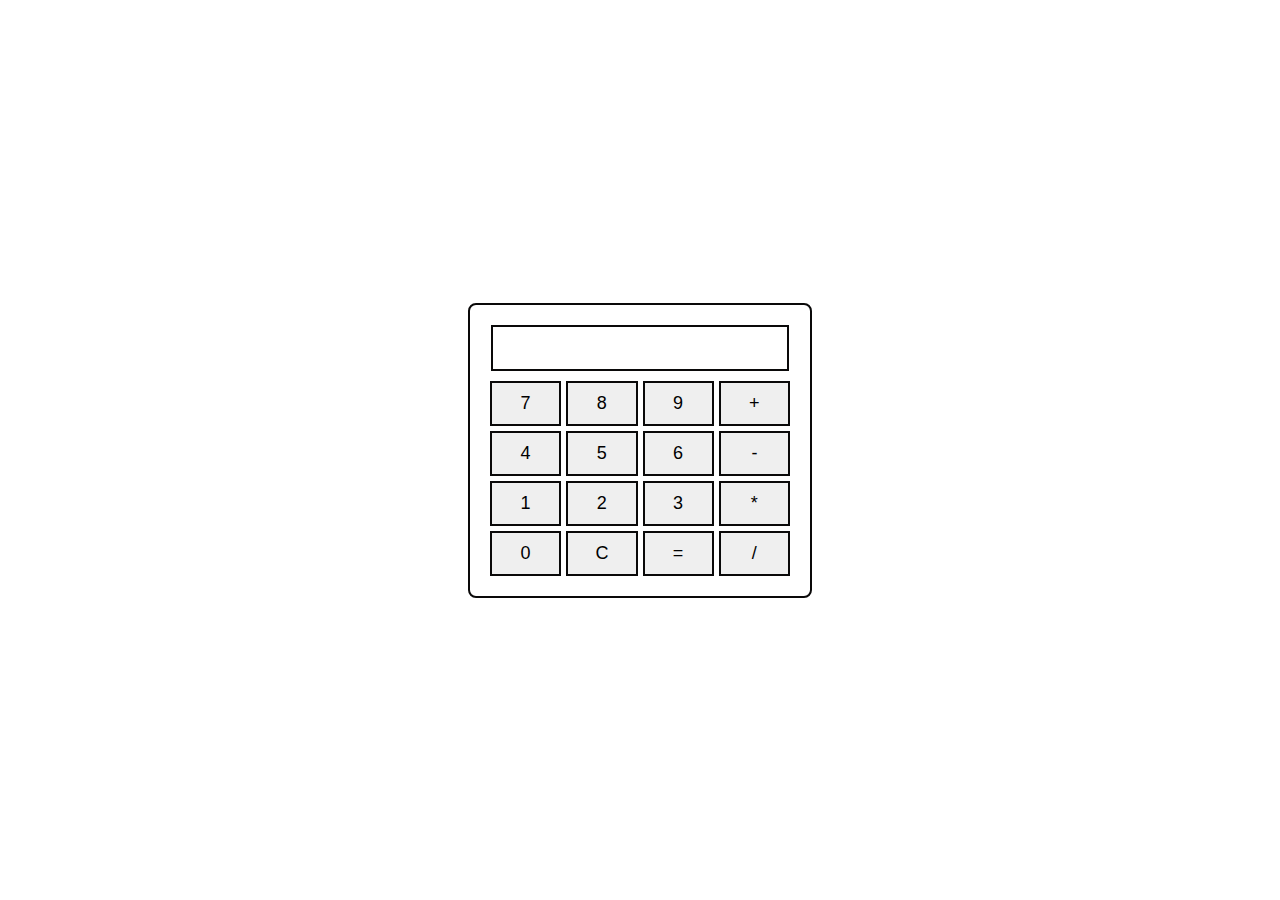
<file: caluclator/index.html>
<!DOCTYPE html>
<html lang="en">
<head>
  <meta charset="UTF-8">
  <meta name="viewport" content="width=device-width, initial-scale=1.0">
  <title>Calculator</title>
  <link rel="stylesheet" href="style.css">
</head>
<body>
  <div class="calculator">
    <input type="text" id="display" readonly>
    <div class="buttons">
      <button onclick="appendToDisplay('7')">7</button>
      <button onclick="appendToDisplay('8')">8</button>
      <button onclick="appendToDisplay('9')">9</button>
      <button onclick="appendToDisplay('+')">+</button>
      <button onclick="appendToDisplay('4')">4</button>
      <button onclick="appendToDisplay('5')">5</button>
      <button onclick="appendToDisplay('6')">6</button>
      <button onclick="appendToDisplay('-')">-</button>
      <button onclick="appendToDisplay('1')">1</button>
      <button onclick="appendToDisplay('2')">2</button>
      <button onclick="appendToDisplay('3')">3</button>
      <button onclick="appendToDisplay('*')">*</button>
      <button onclick="appendToDisplay('0')">0</button>
      <button onclick="clearDisplay()">C</button>
      <button onclick="calculate()">=</button>
      <button onclick="appendToDisplay('/')">/</button>
    </div>
  </div>
  <script src="script.js"></script>
</body>
</html>
</file>
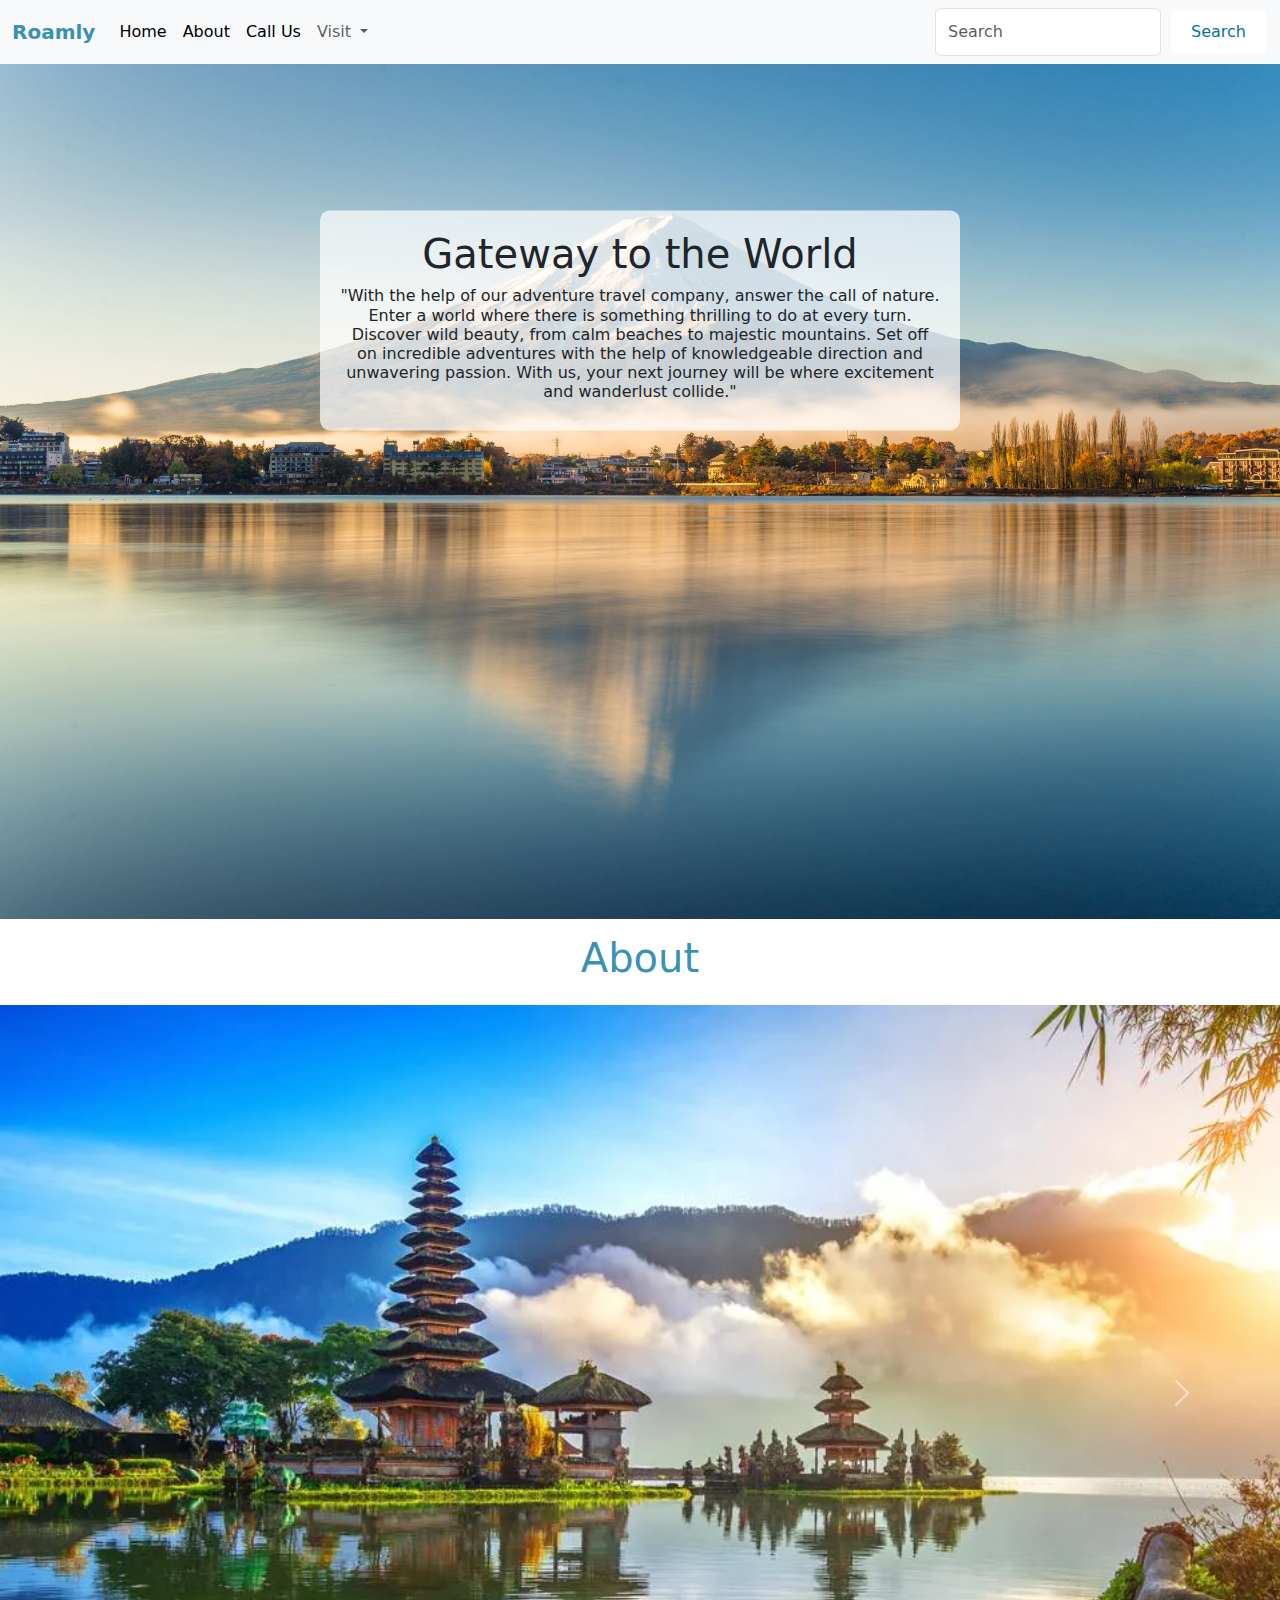
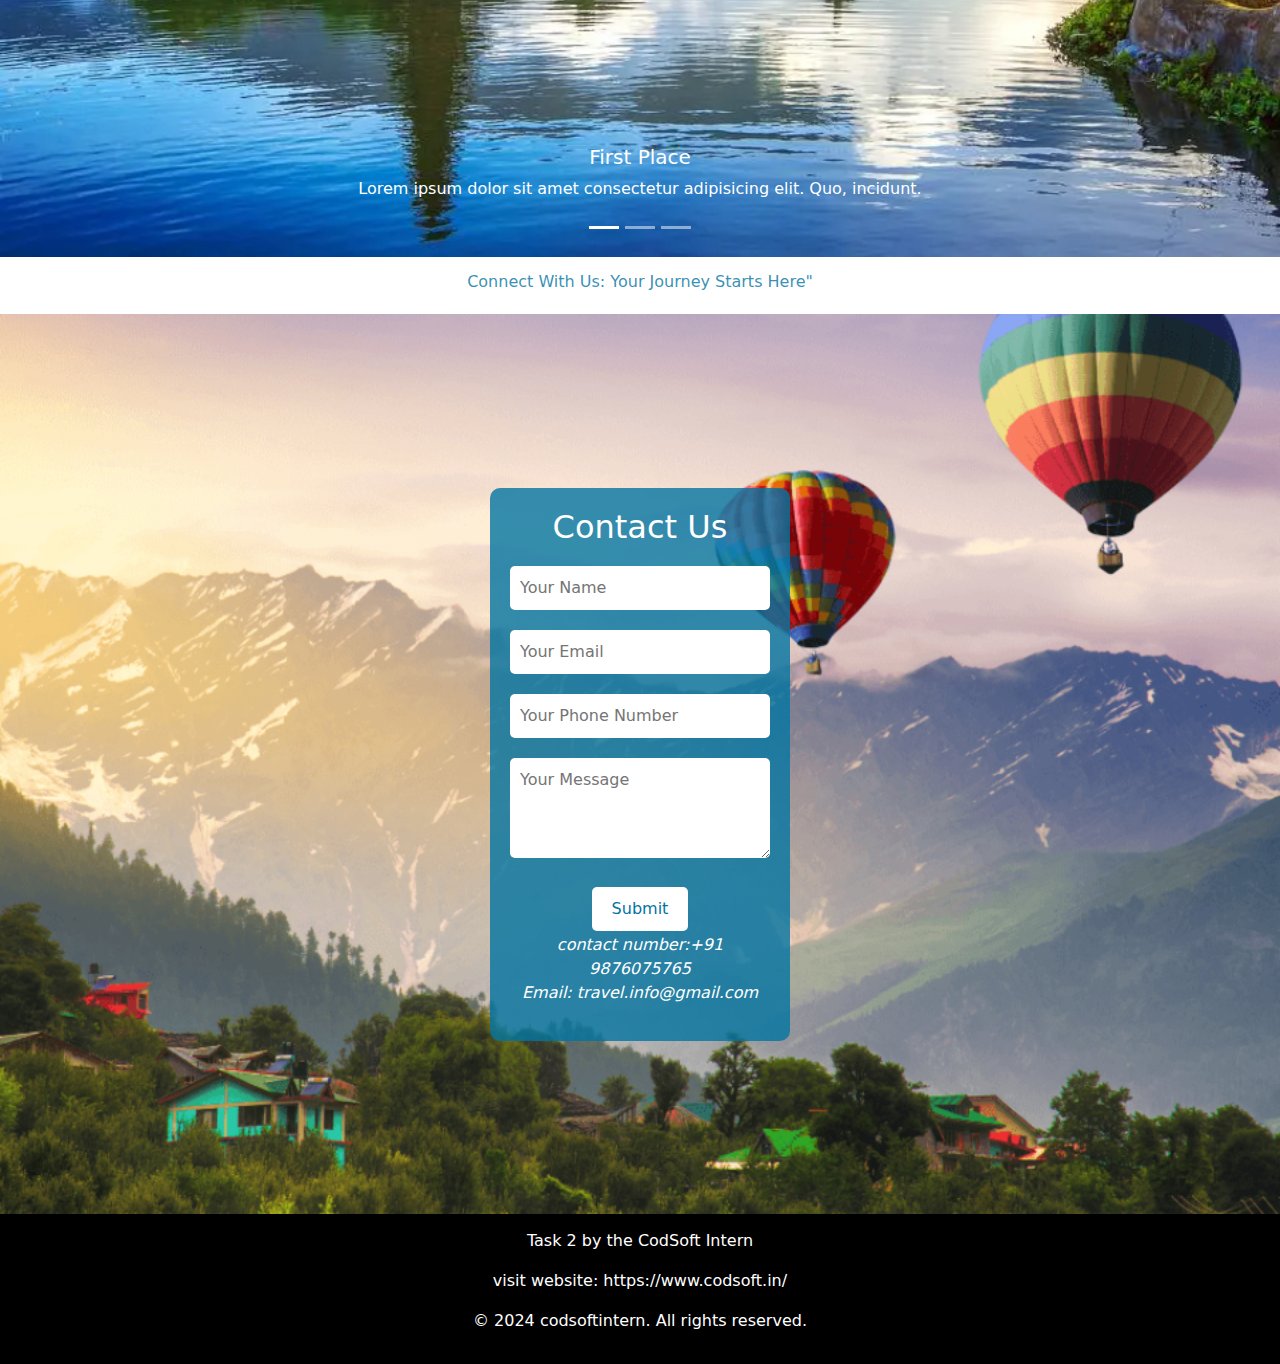
<file: landingpage/index.html>
<!DOCTYPE html>
<html lang="en">
<head>
    <meta charset="UTF-8">
    <meta name="viewport" content="width=device-width, initial-scale=1.0">
    <title>Roamly</title>
    <link rel="stylesheet" href="https://cdn.jsdelivr.net/npm/bootstrap@5.3.3/dist/css/bootstrap.min.css">
    <link rel="stylesheet" href="style.css">
    
</head>
<body>
    <nav class="navbar navbar-expand-lg bg-body-tertiary">
        <div class="container-fluid">
          <a class="navbar-brand" href="#" style="color: rgba(2, 116, 161, 0.8);"><b>Roamly</b></a>
          <button class="navbar-toggler" type="button" data-bs-toggle="collapse" data-bs-target="#navbarSupportedContent" aria-controls="navbarSupportedContent" aria-expanded="false" aria-label="Toggle navigation">
            <span class="navbar-toggler-icon"></span>
          </button>
          <div class="collapse navbar-collapse" id="navbarSupportedContent">
            <ul class="navbar-nav me-auto mb-2 mb-lg-0">
              <li class="nav-item">
                <a class="nav-link active" aria-current="page" href="#home">Home</a>
              </li>
              <li class="nav-item">
                <a class="nav-link active" aria-current="page" href="#about">About</a>
              </li>
              <li class="nav-item">
                <a class="nav-link active" aria-current="page" href="#">Call Us</a>
              </li>
              
              <li class="nav-item dropdown">
                <a class="nav-link dropdown-toggle" href="#" role="button" data-bs-toggle="dropdown" aria-expanded="false">
                  Visit
                </a>
                <ul class="dropdown-menu">
                  <li><a class="dropdown-item" href="#">Destinations</a></li>
                  <li><a class="dropdown-item" href="#">Explore</a></li>
                  <li><a class="dropdown-item" href="#">Adventures</a></li>
                  <li><a class="dropdown-item" href="#">Activities</a></li>
                  <li><a class="dropdown-item" href="#">Packages</a></li>
                  <li><hr class="dropdown-divider"></li>
                  <li><a class="dropdown-item" href="#">Explore More</a></li>
                  <li><a class="dropdown-item" href="#">Discover</a></li>
                </ul>
              </li>
            </ul>
            <form class="d-flex" role="search">
              <input class="form-control me-2" type="search" placeholder="Search" aria-label="Search">
              <button  type="submit">Search</button>
            </form>
          </div>
        </div>
      </nav>

<section id="home">
    <div class="header">
        <img src="bg.jpg" alt="Background Image" class="bg-image">
        <div class="tag">
            <h1>Gateway to the World</h1>
            <h6>"With the help of our adventure travel company, answer the call of nature. 
                Enter a world where there is something thrilling to do at every turn.
                 Discover wild beauty, from calm beaches to majestic mountains.

                  Set off on incredible adventures with the help of knowledgeable direction and unwavering passion.
                 With us, your next journey will be where excitement and wanderlust collide."</h6>
        </div>
    </div>
</section>

<section id="about">
    <div id="carouselExampleCaptions" class="carousel slide">
        <div class="head">
            <center><h1>About</h1></center>
        </div>
        <div class="carousel-indicators">
          <button type="button" data-bs-target="#carouselExampleCaptions" data-bs-slide-to="0" class="active" aria-current="true" aria-label="Slide 1"></button>
          <button type="button" data-bs-target="#carouselExampleCaptions" data-bs-slide-to="1" aria-label="Slide 2"></button>
          <button type="button" data-bs-target="#carouselExampleCaptions" data-bs-slide-to="2" aria-label="Slide 3"></button>
        </div>
        <div class="carousel-inner">
          <div class="carousel-item active">
            <img src="pic7.jpg" class="d-block w-100" alt="...">
            <div class="carousel-caption d-none d-md-block">
              <h5>First Place</h5>
              <p>Lorem ipsum dolor sit amet consectetur adipisicing elit. Quo, incidunt.</p>
            </div>
          </div>
          <div class="carousel-item">
            <img src="pic2.jpg" class="d-block w-100" alt="...">
            <div class="carousel-caption d-none d-md-block">
              <h5>Second Place</h5>
              <p>Lorem ipsum dolor sit amet consectetur adipisicing elit. Magnam provident ex voluptas tenetur obcaecati beatae iste ut consequatur temporibus!</p>
            </div>
          </div>
          <div class="carousel-item">
            <img src="pic4.jpg" class="d-block w-100" alt="...">
            <div class="carousel-caption d-none d-md-block">
              <h5>Third Place</h5>
              <p>Lorem ipsum, dolor sit amet consectetur adipisicing elit. Totam, culpa.</p>
            </div>
          </div>
          
           
        </div>
        <button class="carousel-control-prev" type="button" data-bs-target="#carouselExampleCaptions" data-bs-slide="prev">
          <span class="carousel-control-prev-icon" aria-hidden="true"></span>
          <span class="visually-hidden">Previous</span>
        </button>
        <button class="carousel-control-next" type="button" data-bs-target="#carouselExampleCaptions" data-bs-slide="next">
          <span class="carousel-control-next-icon" aria-hidden="true"></span>
          <span class="visually-hidden">Next</span>
        </button>
      </div>
</section>

<section id="call">
    <div class="head">
        <center><h6>Connect With Us: Your Journey Starts Here"</h6></center>
    </div>
    <div class="contact-container">
        <img src="bg2.jpg" alt="Background Image" class="bg-image1">
        <div class="contact-form">
            <h2>Contact Us</h2>
            <form action="#" method="POST">
                <div class="form-group">
                    <input type="text" id="name" name="name" placeholder="Your Name" required>
                </div>
                <div class="form-group">
                    <input type="email" id="email" name="email" placeholder="Your Email" required>
                </div>
                <div class="form-group">
                    <input type="tel" id="phone" name="phone" placeholder="Your Phone Number" required>
                </div>
                <div class="form-group">
                    <textarea id="message" name="message" placeholder="Your Message" required></textarea>
                </div>
                <button type="submit">Submit</button>
            </form>
            <p><i>contact number:+91 9876075765</i><br><i>Email: travel.info@gmail.com</i></p>
        </div>
    </div>
    
</section>

<footer class="footer" style="background-color: black;color:white">
    <div class="footer-content">
        <center>
            <p>Task 2 by the CodSoft Intern</p>
        <p>visit website: https://www.codsoft.in/</p>
        <p>&copy; 2024 codsoftintern. All rights reserved.</p>
        </center>
    </div>
</footer>



      <script src="https://cdn.jsdelivr.net/npm/bootstrap@5.3.3/dist/js/bootstrap.bundle.min.js"></script>
</body>
</html>
</file>
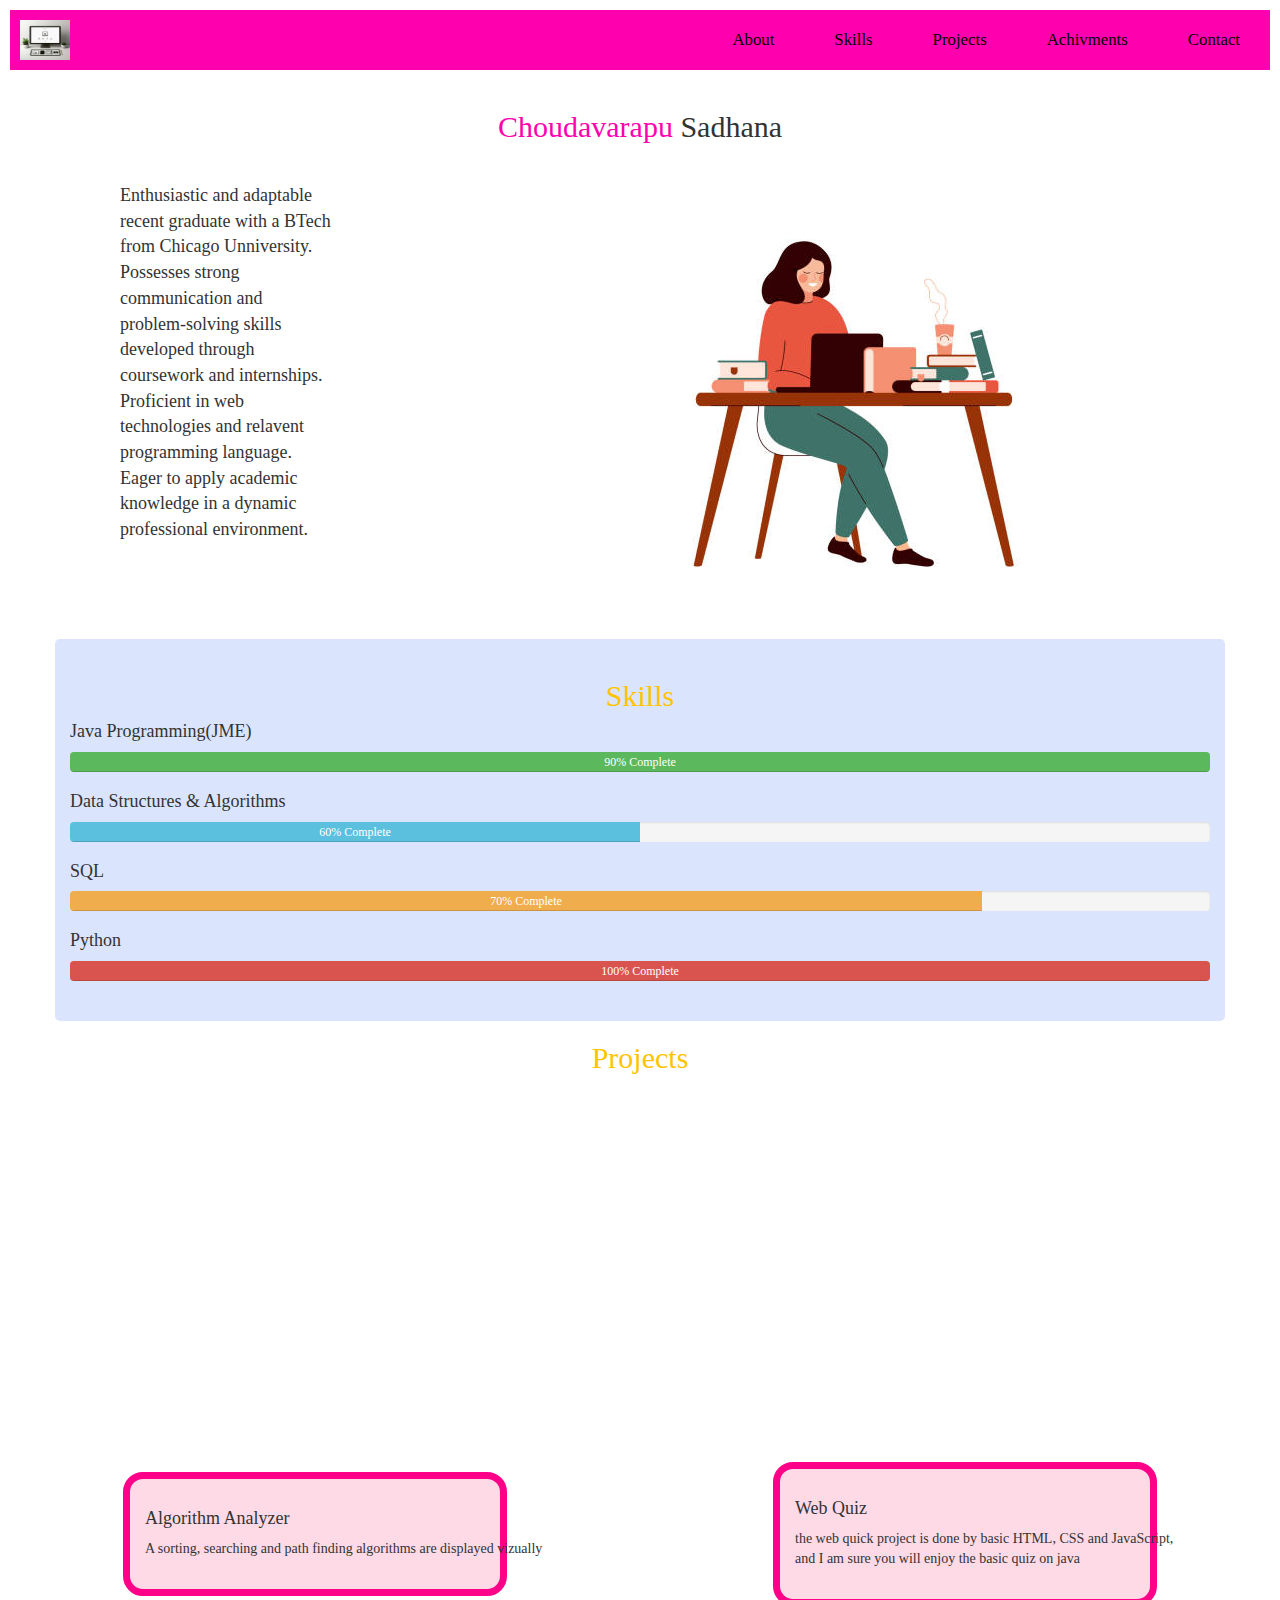
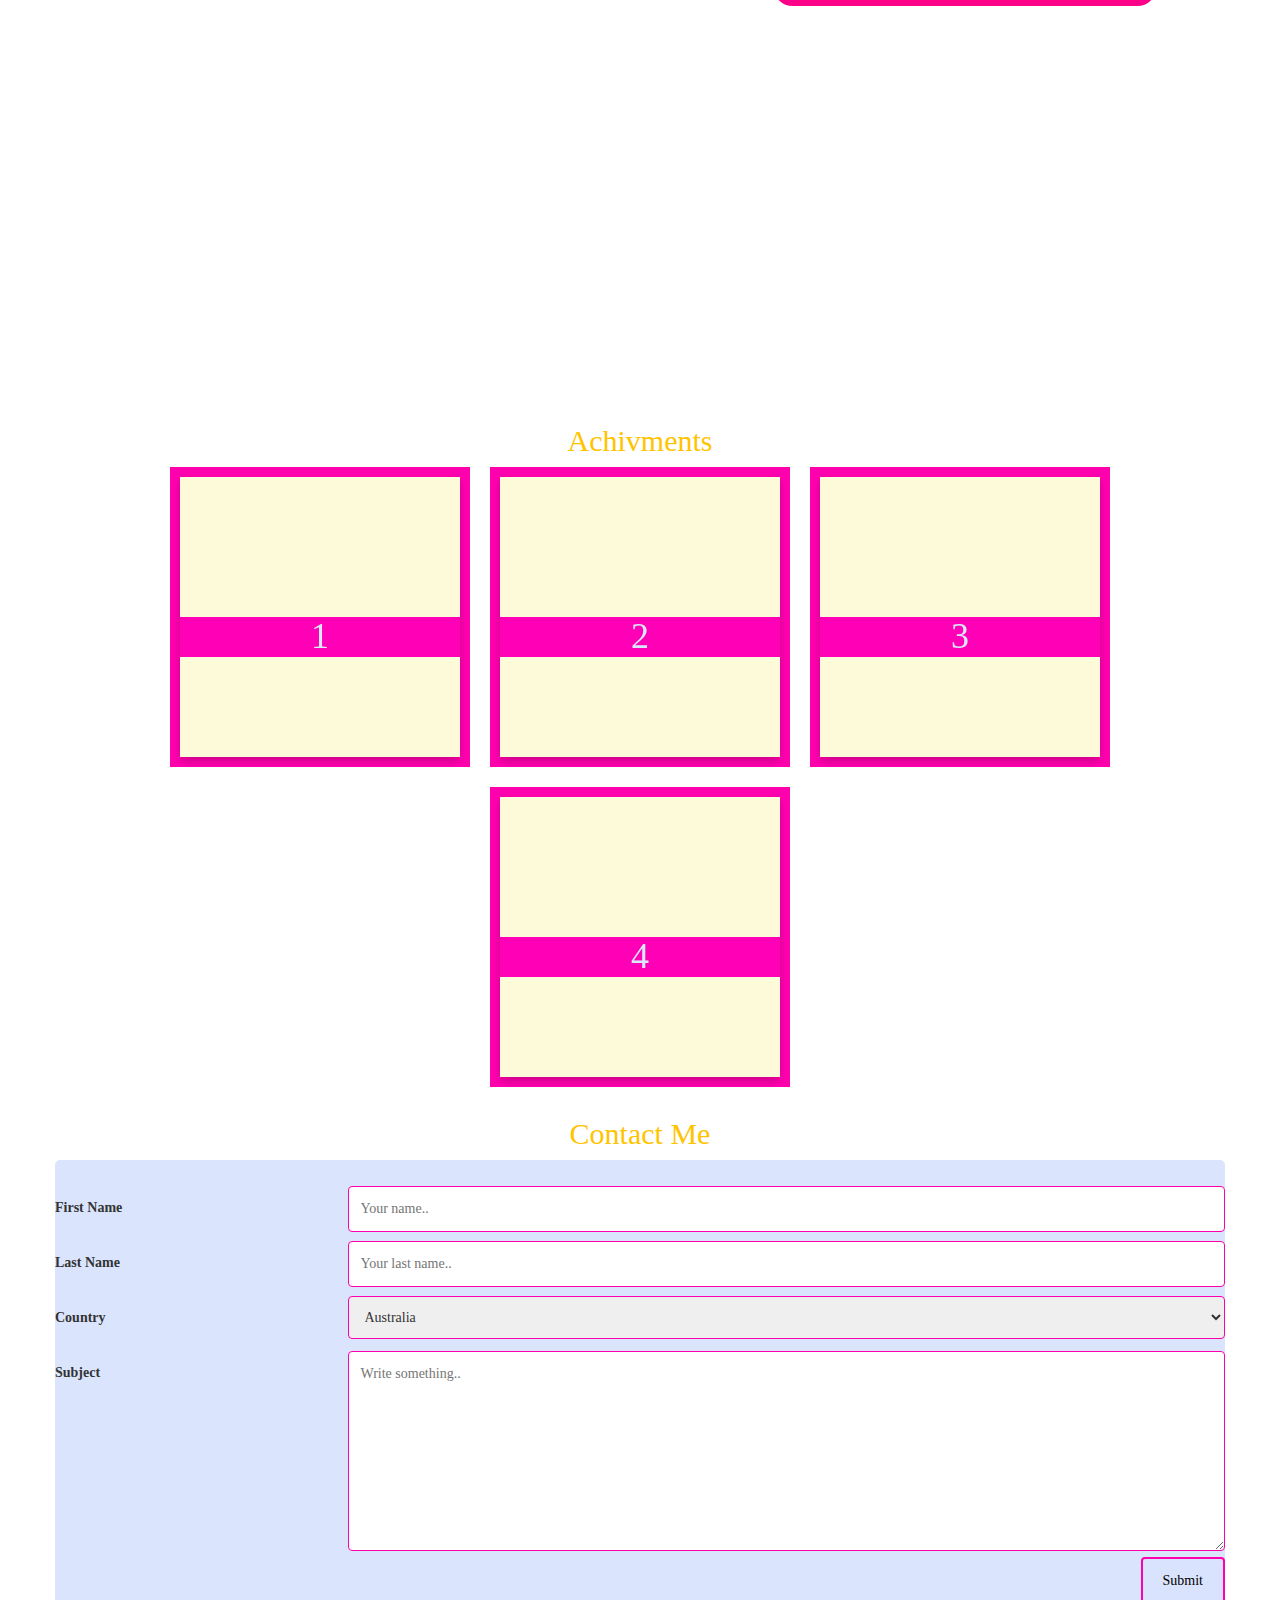
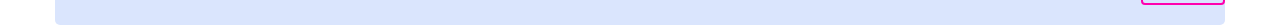
<file: portfolio/index.html>
<!DOCTYPE html>
<html lang="en">
<head>
    <meta charset="UTF-8">
    <meta name="viewport" content="width=device-width, initial-scale=1.0">
    <title>Porfolio</title>
    <link rel="stylesheet" href="styles.css">
    <link rel="stylesheet" href="https://maxcdn.bootstrapcdn.com/bootstrap/3.4.1/css/bootstrap.min.css">
    <script src="https://ajax.googleapis.com/ajax/libs/jquery/3.7.1/jquery.min.js"></script>
  <script src="https://maxcdn.bootstrapcdn.com/bootstrap/3.4.1/js/bootstrap.min.js"></script>
</head>
<body>
    <header>
        <nav>
            <div class="logo">
                <img src="port1.jpeg" alt="logo" width="50px" height="40px" style="background-color:transparent">
            </div>
            
            <center>
                <div class="nav-bar">
                    <div class="head"><a href="#about">About</a></div>
                    <div class="head"><a href="#skills">Skills</a></div>
                    <div class="head"><a href="#projects">Projects</a></div>
                    <div class="head"><a href="#achiv">Achivments</a></div>
                    <div class="head"><a href="#contact">Contact</a></div>
                </div>
            </center>
        </nav>
    </header>

    <section class="about" >
        <div class="name">
            <center>
                <h2><span>Choudavarapu</span> Sadhana</h2>
            </center>
        
        </div>
        <div class="summary">
            <div class="text"><p>Enthusiastic and adaptable recent graduate with a BTech from Chicago Unniversity. 
                Possesses strong communication and problem-solving skills developed through coursework and internships. 
                Proficient in web technologies and relavent programming language. Eager to apply academic knowledge in a dynamic professional environment.</p>
        </div>
        <div>
            <center>
                <img src="port.jpg" class="rounded" alt="about" width="50px" height="50px">
            </center>
        </div>
        </div>

    </section>
    <section class="skills">
        <div class="container">
            <center><h2 style="font-weight: 500;color: rgb(255, 196, 0)">Skills</h2></center>
            <h4>Java Programming(JME)</h4>
            <div class="progress">
              <div class="progress-bar progress-bar-success" role="progressbar" aria-valuenow="100" aria-valuemin="0" aria-valuemax="100" style="width:100%">
                90% Complete
              </div>
            </div>
            <h4>Data Structures & Algorithms</h4>
            <div class="progress">
              <div class="progress-bar progress-bar-info" role="progressbar" aria-valuenow="50" aria-valuemin="0" aria-valuemax="100" style="width:50%">
                60% Complete 
              </div>
            </div>
            <h4>SQL</h4>
            <div class="progress">
              <div class="progress-bar progress-bar-warning" role="progressbar" aria-valuenow="80" aria-valuemin="0" aria-valuemax="100" style="width:80%">
                70% Complete 
              </div>
            </div>
            <h4>Python</h4>
            <div class="progress">
              <div class="progress-bar progress-bar-danger" role="progressbar" aria-valuenow="100" aria-valuemin="0" aria-valuemax="100" style="width:100%">
                100% Complete
              </div>
            </div>
          </div>
          

    </section>
    <section class="projects">

        <center><div class="heading"><h2 style="font-weight: 500;color: rgb(255, 196, 0)">Projects</h2></div></center>
        <div class="pro">
            <div class="container mt-3">
                <div class="card" style="width:400px">
                  
                  <div class="card-body">
                    <h4 class="card-title">Algorithm Analyzer</h4>
                    <p class="card-text">A sorting, searching and path finding algorithms are displayed vizually</p>
                    
                  </div>
                </div>
            </div>
    
                <div class="container mt-3">
                    
                    <div class="card" style="width:400px">
                      
                      <div class="card-body">
                        <h4 class="card-title">Web Quiz</h4>
                        <p class="card-text">the web quick project is done by basic HTML, CSS and JavaScript, and I am sure you will enjoy the basic quiz on java</p>
                        
                      </div>
                    </div>
                </div>
    
                    
    </section>
    <section class="achiv">
        <center><div class="heading"><h2 style="font-weight: 500;color: rgb(255, 196, 0)">Achivments</h2></div></center>
        <div class="achivcard">
            <div class="flip-card">
                <div class="flip-card-inner">
                  <div class="flip-card-front">
                    <h1>1</h1>
                  </div>
                  <div class="flip-card-back">
                    <h4>National Level Techno-Cultural Fest – Crypto-Quest (3rd Winner Award). </h4>
                  </div>
                </div>
              </div>
    
              <div class="flip-card">
                <div class="flip-card-inner">
                  <div class="flip-card-front">
                    <h1>2</h1>
                  </div>
                  <div class="flip-card-back">
                    <h4>Certificate of Appreciation for leading the Paper Presentation event</h4> 
                    
                  </div>
                </div>
              </div>
    
              <div class="flip-card">
                <div class="flip-card-inner">
                  <div class="flip-card-front">
                    <h1>3</h1>
                  </div>
                  <div class="flip-card-back">
                    <h4>Google developer Student Club - Ideathon (3rd Winner Award)</h4> 
                    
                  </div>
                </div>
              </div>
    
              <div class="flip-card">
                <div class="flip-card-inner">
                  <div class="flip-card-front">
                    <h1>4</h1>
                  </div>
                  <div class="flip-card-back">
                    <h4>Quest For The Best - 2nd Winner Award.</h4> 
                    
                  </div>
                </div>
              </div>
        </div>
    </section>
    <section class="contact">
        <center><div class="heading"><h2 style="font-weight: 500;color: rgb(255, 196, 0)">Contact Me</h2></center>

<div class="container" ">
  <form action="/action_page.php">
    <div class="row">
      <div class="col-25">
        <label for="fname">First Name</label>
      </div>
      <div class="col-75">
        <input type="text" id="fname" name="firstname" placeholder="Your name..">
      </div>
    </div>
    <div class="row">
      <div class="col-25">
        <label for="lname">Last Name</label>
      </div>
      <div class="col-75">
        <input type="text" id="lname" name="lastname" placeholder="Your last name..">
      </div>
    </div>
    <div class="row">
      <div class="col-25">
        <label for="country">Country</label>
      </div>
      <div class="col-75">
        <select id="country" name="country">
          <option value="australia">Australia</option>
          <option value="canada">Canada</option>
          <option value="usa">USA</option>
          <option value="china">China</option>
          <option value="india">India</option>
        </select>
      </div>
    </div>
    <div class="row">
      <div class="col-25">
        <label for="subject">Subject</label>
      </div>
      <div class="col-75">
        <textarea id="subject" name="subject" placeholder="Write something.." style="height:200px"></textarea>
      </div>
    </div>
    <div class="row">
      <input type="submit" value="Submit" >
    </div>
  </form>
</div>
    </section>
</body>
</html>
</file>
<file: caluclator/style.css>
body{
    font-family: Arial, sans-serif;
  margin: 0;
  padding: 0;
  display: flex;
  justify-content: center;
  align-items: center;
  height: 100vh;
}


.calculator {
    border: 2px solid #0a0909;
  border-radius: 8px;
  padding: 20px;
    width: 300px;
    margin: 0 auto;
    text-align: center;
  }
  

  #display {
    border: 2px solid #0a0909;
    width: calc(100% - 10px);
  height: 40px;
  margin-bottom: 10px;
  font-size: 24px;
  }
  
  .buttons {
    display: grid;
    grid-template-columns: repeat(4, 1fr);
    gap: 5px;
  }
  
  button {
    border: 2px solid #0a0909;
    width: 100%;
    padding: 10px;
    font-size: 18px;
  }
</file>
<file: landingpage/style.css>
*{
    padding: 0;
    margin: 0;
}
button {
    border: none;
    border-radius: 5px;
    padding: 5px;
    margin: 2px;
    background-color: white;
}
  .header {
    position: relative;
    width: 100%;
}

.bg-image {
    width: 100%; 
    height: auto; 
    display: block;
    background-repeat: no-repeat;
}
.header {
    position: relative;
    width: 100%;
}

.tag {
    position: absolute;
    top: 30%;
    left: 50%;
    transform: translate(-50%, -50%);
    text-align: center;
    background-color: rgba(255, 255, 255, 0.7);
    padding: 20px;
    border-radius: 10px;
}

.tag h2 {
    margin: 0 0 10px;
}

.tag p {
    margin: 0;
}
.head{
    padding: 5px;
    margin: 10px;
    color: rgba(2, 116, 161, 0.8);
}

.contact-container {
    position: relative;
    width: 100%;
    height: 100vh;
    display: flex;
    justify-content: center;
    align-items: center;
}

.bg-image1 {
    width: 100%;
    height: 100%;
    object-fit: cover;
    position: absolute;
    top: 0;
    left: 0;
    z-index: -1;
}

.contact-form {
    background-color: rgba(2, 116, 161, 0.8);
    color: white;
    padding: 20px;
    border-radius: 10px;
    width: 300px;
    text-align: center;
}

.contact-form h2 {
    margin-bottom: 20px;
}

.form-group {
    margin-bottom: 20px;
}

.form-group input,
.form-group textarea {
    width: 100%;
    padding: 10px;
    border-radius: 5px;
    border: none;
}

.form-group textarea {
    height: 100px;
}

button[type="submit"] {
    background-color: white;
    color: rgb(2, 116, 161);
    padding: 10px 20px;
    border: none;
    border-radius: 5px;
    cursor: pointer;
    transition: background-color 0.3s ease;
}

button[type="submit"]:hover {
    background-color: rgba(255, 255, 255, 0.8);
}
footer{
    padding: 15px;
    
}
</file>
<file: portfolio/styles.css>
*{
    padding: 0;
    margin: 0;
    font-family: 'Times New Roman', Times, serif;
}
header nav{
    background-color: rgb(255, 0, 174);
    margin: 10px;
    padding: 10px;
}
nav .nav-bar .head a{
    text-decoration: none;
    color: black;
    gap: 30px;
    font-weight: 500;
    font-size: larger;
    padding: 20px;
}
header :hover{
    background-color: white;
}
nav .nav-bar .head :hover{
    color:rgb(255, 196, 0);
}
header nav {
    display: flex;
    align-items: center;
}

.logo {
    margin-right: auto; 
}

.nav-bar {
    display: flex;
}

.head {
    margin-right: 20px;
}

.head:last-child {
    margin-right: 0; /* Removes margin from the last navigation item */
}


.about{
    padding: 10px;
    margin: 10px;
   
}
.about .name span{
    color: rgb(255, 0, 174);
}
.about .summary
{
    display: flex;
    gap: 10px;
    font-size: large;
    font-weight: 500;
    font-family: 'Segoe UI', Tahoma, Geneva, Verdana, sans-serif;
    padding-top: 30px;
    
}
.about .summary img{
    
    border: transparent;
    border-radius: 10px;
    transition-property: width,height;
    transition-duration: 2s;
    width: auto;
    height: auto;
    padding-right: 100px;
     
}
.about .summary p{
    padding-left: 100px;
    width: 60%;
    height: auto;
}
.about .summary img :hover{
width: 100%;
height: 100%;

}

.skills
{
    margin: 10px;
}
.skills .skill .progress .progress-bar{
    width: 50%;
    height: 80%;
}

.projects .pro{
    display: flex;
    gap: 20px;
    flex-wrap: wrap;
    justify-content: center;
	align-items: center;
	flex-wrap: wrap;
    
	min-height: 100vh;
    
}
.projects .pro .container{
    border: 7px solid rgb(255, 0, 136);
    border-radius: 20px;
    width: 30%;
    transition-property: all;
    transition-duration: 2s;
    background-color:rgb(253, 218, 230) ;
}
.projects .pro .container :hover{

}
.projects .pro .container img{
    margin: 10px;
    border: none;
    border-radius: 20px;
    width: 300px;
    height: 200px;
}

 
  
.projects .pro .container:hover  {
    border: none;
  }
  

 .achiv{
    padding: 10px;
    margin: 10px;
 }
 .achiv .achivcard{
    display: flex;
    gap: 20px;
    flex-wrap: wrap;
    justify-content: center;
	align-items: center;
	flex-wrap: wrap;
 }
  .flip-card {
    background-color: transparent;
    width: 300px;
    height: 300px;
    perspective: 1000px;
    border: 10px solid rgb(255, 0, 174);
    
  }
  
  .flip-card-inner {
    position: relative;
    width: 100%;
    height: 100%;
    text-align: center;
    transition: transform 0.6s;
    transform-style: preserve-3d;
    box-shadow: 0 4px 8px 0 rgba(0,0,0,0.2);
  }
  
  .flip-card:hover .flip-card-inner {
    transform: rotateY(180deg);
  }
  
  .flip-card-front, .flip-card-back {
    position: absolute;
    width: 100%;
    height: 100%;
    -webkit-backface-visibility: hidden;
    backface-visibility: hidden;
  }
  
  .flip-card-front {
    background-color: rgb(253, 250, 218);
    color: rgb(255, 0, 191);
  }
  
  .flip-card-back {
    background-color: rgb(253, 250, 218);
    color: rgb(255, 0, 179);
    
    transform: rotateY(180deg);
  }
  .flip-card-front h1{
    margin-top: 50%;
    background-color: rgb(255, 0, 183);
    color: rgb(218, 232, 253);
    align-content: center;
    justify-content: center;

  }
  .flip-card-back h4{
    margin-top: 50%;
    align-content: center;
    justify-content: center;
  }

  input[type=text], select, textarea {
    width: 100%;
    padding: 12px;
    border: 1px solid rgb(255, 0, 174);
    border-radius: 4px;
    resize: vertical;
  }
  
  label {
    padding: 12px 12px 12px 0;
    display: inline-block;
  }
  
  input[type=submit] {
    color: black;
    padding: 12px 20px;
    border: 2px solid rgb(255, 0, 174);
    border-radius: 4px;
    cursor: pointer;
    float: right;
    background-color: rgb(218, 227, 253);
  }
  
  input[type=submit]:hover {
    border: none;
  }
  
  .container {
    border-radius: 5px;
    background-color: rgb(218, 229, 253);
    padding: 20px;
  }
  
  .col-25 {
    float: left;
    width: 25%;
    margin-top: 6px;
  }
  
  .col-75 {
    float: left;
    width: 75%;
    margin-top: 6px;
  }
  
  /* Clear floats after the columns */
  .row:after {
    content: "";
    display: table;
    clear: both;
  }
  
  /* Responsive layout - when the screen is less than 600px wide, make the two columns stack on top of each other instead of next to each other */
  @media screen and (max-width: 600px) {
    .col-25, .col-75, input[type=submit] {
      width: 100%;
      margin-top: 0;
    }
  }
</file>
